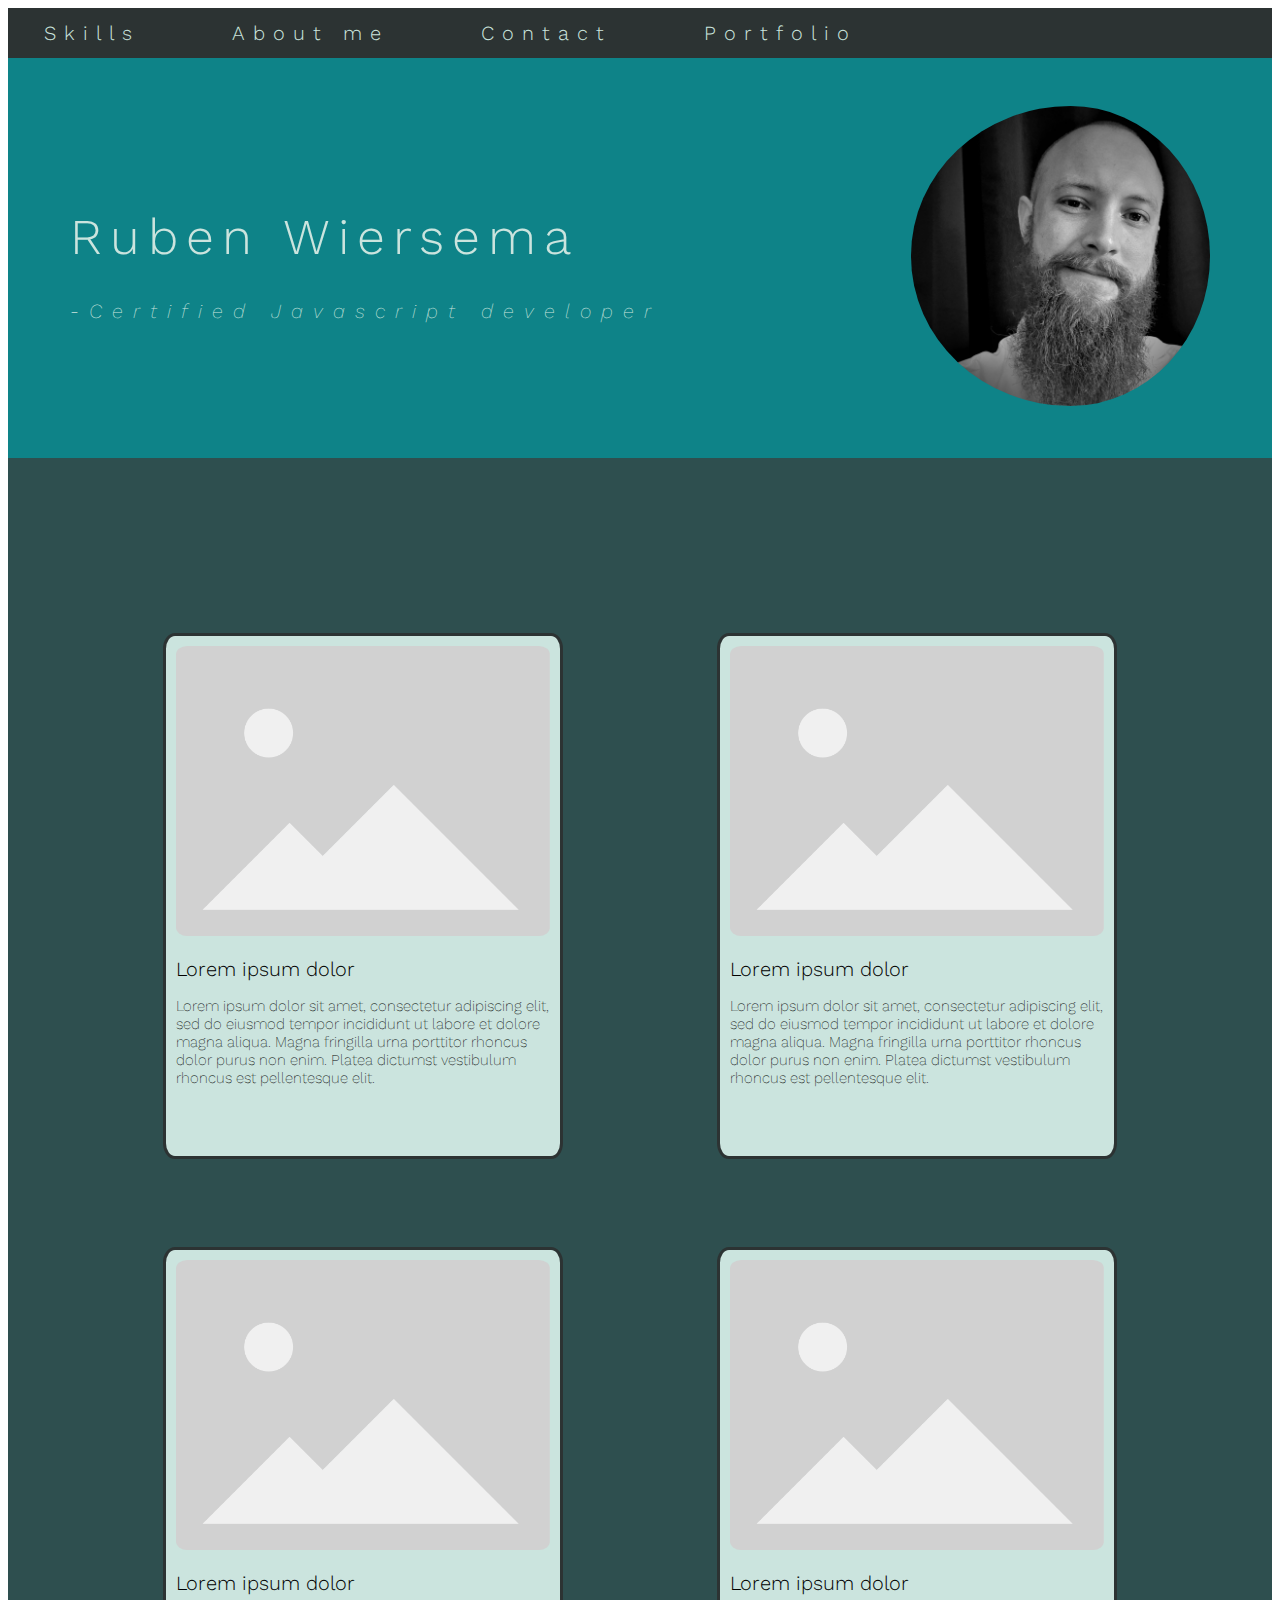
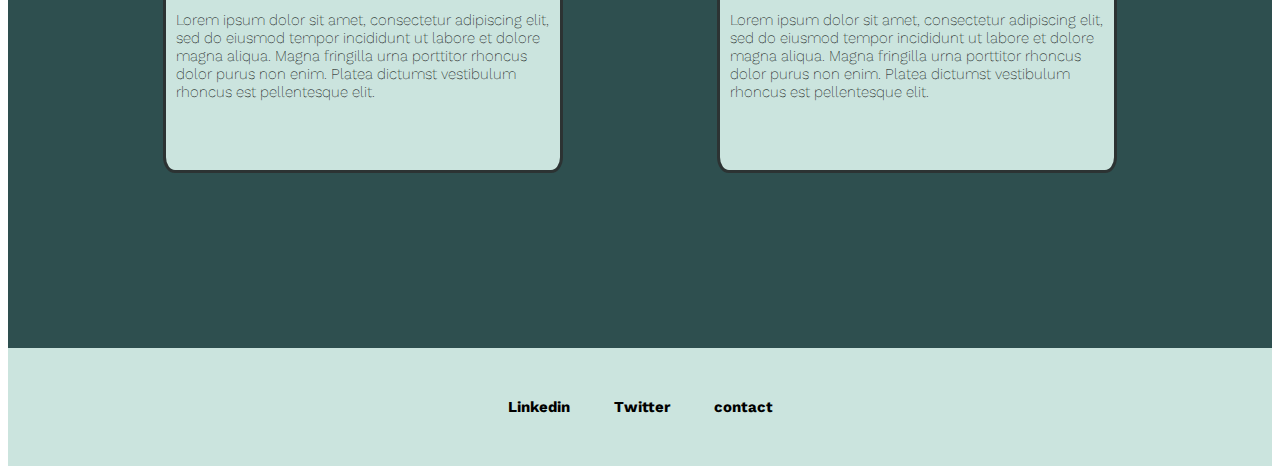
<file: index.html>
<!DOCTYPE html>
<html lang="en">

<head>
    <meta charset="UTF-8">
    <meta http-equiv="X-UA-Compatible" content="IE=edge">
    <meta name="viewport" content="width=device-width, initial-scale=1.0">
    <title>Ruben Wiersema</title>
    <link rel="preconnect" href="https://fonts.googleapis.com">
    <link rel="preconnect" href="https://fonts.gstatic.com" crossorigin>
    <link href="https://fonts.googleapis.com/css2?family=Work+Sans:ital,wght@0,300;1,200&display=swap" rel="stylesheet">
    <link rel="stylesheet" href="style.css">


</head>

<body>
    <!-- palette - https://colorhunt.co/palette/2c33332e4f4f0e8388cbe4de -->

    <section class="nav-bar">
        <div class="nav-container">
            <a href="./CV.html">
                <button class="nav-button">Skills</button>
            </a>
            <button class="nav-button">About me</button>
            <button class="nav-button">Contact</button>
            <button class="nav-button">Portfolio</button>
        </div>

    </section>

    <section class="header">
        <div class="header-container">
            <div class="text">
                <h1 class="rubenwiersema">
                    Ruben Wiersema
                </h1>
                <p class="title">
                    -Certified Javascript developer
                </p>

            </div>
            <div class="rounded-picture">
                <img class="head-picture" src="./Pictures/BW-Ruben.jpg" alt="hoofd">
            </div>

        </div>
    </section>

    <section class="portfolio"></section>
    <div class="portfolio-container">
        <div class="project-card card-1">
            <div>
                <img class="placeholder-image" src="./Pictures/Placeholder_view_vector.svg.png" alt="">
            </div>
            <Div class="text-block">
                <h2 class="web-title">
                    Lorem ipsum dolor
                </h2>
                <p class="project-text">
                    Lorem ipsum dolor sit amet, consectetur adipiscing elit, sed do eiusmod tempor incididunt ut labore
                    et dolore magna aliqua. Magna fringilla urna porttitor rhoncus dolor purus non enim. Platea dictumst
                    vestibulum rhoncus est pellentesque elit.
                </p>
            </Div>
        </div>
        <div class="project-card card-2">
            <div>
                <img class="placeholder-image" src="./Pictures/Placeholder_view_vector.svg.png" alt="">
            </div>
            <Div class="text-block">
                <h2 class="web-title">
                    Lorem ipsum dolor
                </h2>
                <p class="project-text">
                    Lorem ipsum dolor sit amet, consectetur adipiscing elit, sed do eiusmod tempor incididunt ut labore
                    et dolore magna aliqua. Magna fringilla urna porttitor rhoncus dolor purus non enim. Platea dictumst
                    vestibulum rhoncus est pellentesque elit.
                </p>
            </Div>
        </div>
        <div class="project-card card-3">
            <div>
                <img class="placeholder-image" src="./Pictures/Placeholder_view_vector.svg.png" alt="">
            </div>
            <Div class="text-block">
                <h2 class="web-title">
                    Lorem ipsum dolor
                </h2>
                <p class="project-text">
                    Lorem ipsum dolor sit amet, consectetur adipiscing elit, sed do eiusmod tempor incididunt ut labore
                    et dolore magna aliqua. Magna fringilla urna porttitor rhoncus dolor purus non enim. Platea dictumst
                    vestibulum rhoncus est pellentesque elit.
                </p>
            </Div>
        </div>
        <div class="project-card card-4">
            <div>
                <img class="placeholder-image" src="./Pictures/Placeholder_view_vector.svg.png" alt="">
            </div>
            <Div class="text-block">
                <h2 class="web-title">
                    Lorem ipsum dolor
                </h2>
                <p class="project-text">
                    Lorem ipsum dolor sit amet, consectetur adipiscing elit, sed do eiusmod tempor incididunt ut labore
                    et dolore magna aliqua. Magna fringilla urna porttitor rhoncus dolor purus non enim. Platea dictumst
                    vestibulum rhoncus est pellentesque elit.
                </p>
            </Div>
        </div>
    </div>

    <section class="footer">
        <div class="footer-container">
            <a class="footer-link">Linkedin</a>
            <a class="footer-link">Twitter</a>
            <a class="footer-link">contact</a>
        </div>
    </section>

</body>

</html>
</file>
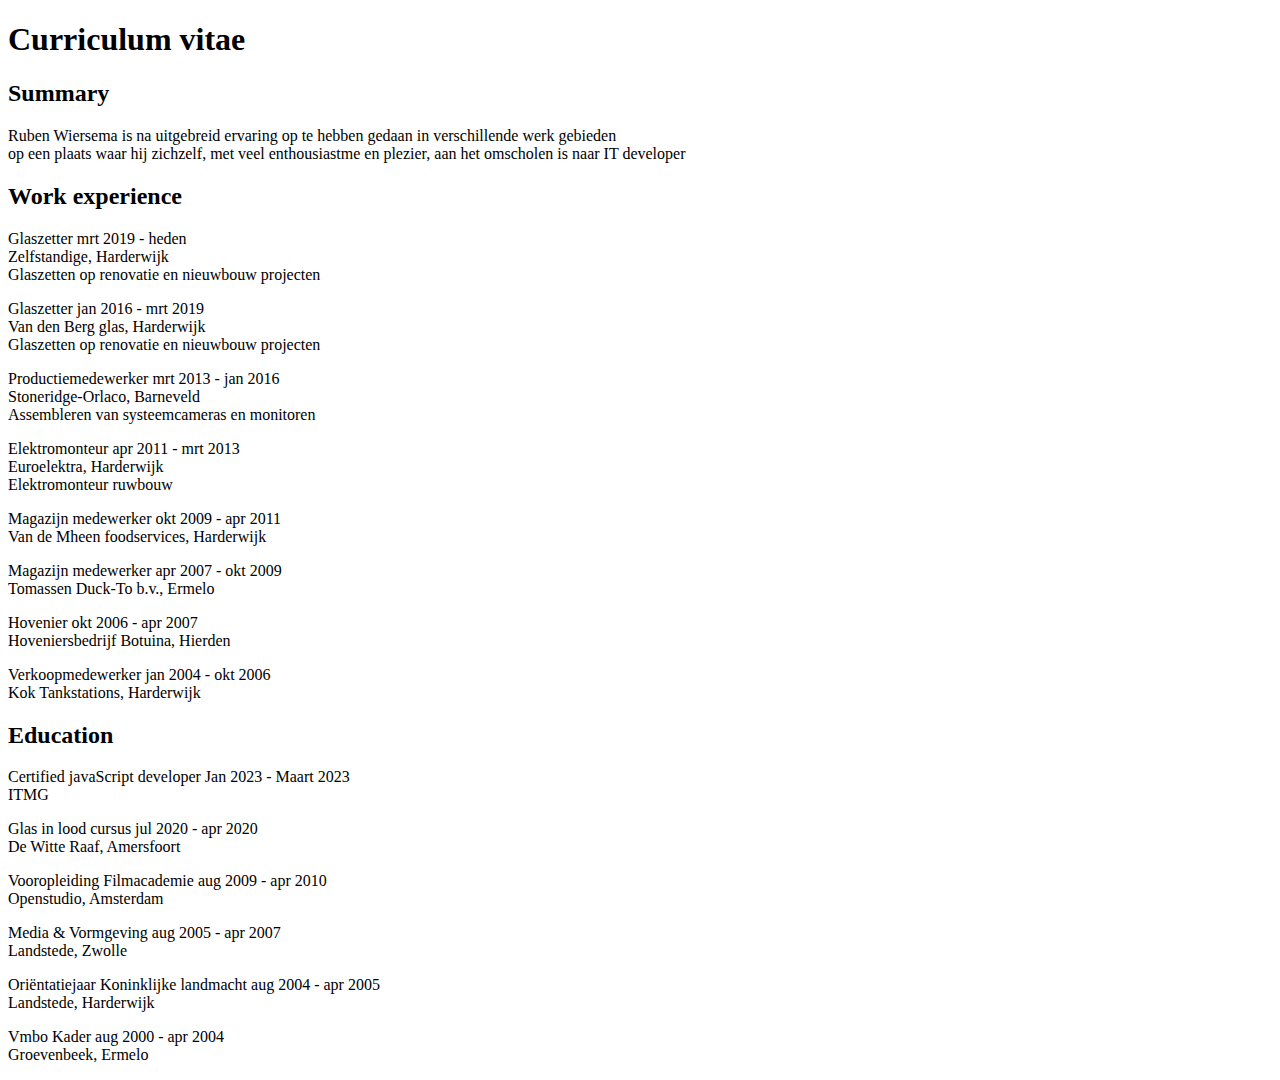
<file: CV.html>
<!DOCTYPE html>
<html lang="en">
<head>
    <meta charset="UTF-8">
    <meta name="viewport" content="width=device-width, initial-scale=1.0">
    <title>Resume</title>
</head>
<body>
    <H1>Curriculum vitae</H1>
    <H2>Summary</H2>
    <p>Ruben Wiersema is na uitgebreid ervaring op te hebben gedaan in verschillende werk gebieden <br>
        op een plaats waar hij zichzelf, met veel enthousiastme en plezier, aan het omscholen is naar IT developer</p>

    <h2>Work experience</h2>
    <p>Glaszetter mrt 2019 - heden <br>
        Zelfstandige, Harderwijk<br>
Glaszetten op renovatie en nieuwbouw projecten</p>

<p>Glaszetter jan 2016 - mrt 2019<br>
Van den Berg glas, Harderwijk<br>
Glaszetten op renovatie en nieuwbouw projecten</p>

<p>Productiemedewerker  mrt 2013 - jan 2016<br>
    Stoneridge-Orlaco, Barneveld<br>
Assembleren van systeemcameras en monitoren</p>

<p> Elektromonteur apr 2011 - mrt 2013<br>
Euroelektra, Harderwijk <br>
Elektromonteur ruwbouw
</p>

<p>Magazijn medewerker okt 2009 - apr 2011<br>
Van de Mheen foodservices, Harderwijk</p>

<p>Magazijn medewerker apr 2007 - okt 2009<br>
Tomassen Duck-To b.v., Ermelo</p>

<p>Hovenier okt 2006 - apr 2007<br>
Hoveniersbedrijf Botuina, Hierden</p>

<p>Verkoopmedewerker jan 2004 - okt 2006<br>
Kok Tankstations, Harderwijk</p>

<H2>Education</H2>

<p>Certified javaScript developer Jan 2023 - Maart 2023<br>
ITMG</p>

<p>Glas in lood cursus jul 2020 - apr 2020<br>
    De Witte Raaf, Amersfoort</p>

<p>Vooropleiding Filmacademie aug 2009 - apr 2010<br>
    Openstudio, Amsterdam</p>

<p>Media & Vormgeving aug 2005 - apr 2007<br>
    Landstede, Zwolle</p>

<p>Oriëntatiejaar Koninklijke landmacht aug 2004 - apr 2005<br>
    Landstede, Harderwijk</p>

<p>Vmbo Kader aug 2000 - apr 2004<br>
    Groevenbeek, Ermelo</p>

</body>
</html>
</file>
<file: style.css>
.nav-container{
    display: flex;
    background-color: rgb(44, 51, 51);
    height: 50px;
    gap: 50px;
    align-items: center; 
}

.nav-button{
    background-color: transparent;
    border: none;
    font-weight: 300;
    font-family: 'Work Sans', sans-serif;
    color: rgb(203, 228, 222);
    font-size: 20px;
    letter-spacing: 8px;
    margin-left: 30px;    
}

.header-container{
    display: flex;
    background-color: rgb(14, 131, 136);
    height: 400px;
    align-items: center;
    justify-content: center;
    gap: 250px;
}

.head-picture{
    height: 300px;
    border-radius: 50%;
    padding-right: 20px;
}

.rubenwiersema{
    
    font-weight: 300;
    font-family: 'Work Sans', sans-serif;
    color: rgb(203, 228, 222);
    font-size: 50px;
    letter-spacing: 8px; 
    padding-left: 20px;
}

.title{
    font-style: italic;
    font-weight: 200;
    font-family: 'Work Sans', sans-serif;
    color: rgb(203, 228, 222);
    font-size: 20px;
    letter-spacing: 10px;  
    padding-left: 20px;
}

.portfolio-container{
    display: grid;
    background-color: rgb(46, 79, 79);
    grid-template-columns: 1fr 400px 1fr 400px 1fr ;
    grid-template-rows: 1fr 3fr 0.5fr 3fr 1fr ;
}

.project-card{
    display: flex;
    flex-direction: column;
    border-radius: 3%;
    height: 500px;
    background-color: rgb(203, 228, 222);
    padding: 10px 10px 10px 10px;
    border: 3px  rgb(44, 51, 51) solid;
}

.card-1{
    grid-area: 2 / 2 / 3 / 3;
}

.card-2{
    grid-area: 2 / 4 / 3 / 5;
}

.card-3{
    grid-area: 4 / 2 / 5 / 3;
}

.card-4{
    grid-area: 4 / 4 / 5 / 5 ;
}

.placeholder-image{
    max-width: 100%;
    border-radius: 3%;   
}

.web-title{
    font-weight: 300;
    font-family: 'Work Sans', sans-serif;
    color: rgb(0, 0, 0);
    font-size: 20px;  
}

.project-text{
    font-weight: 200;
    font-family: 'Work Sans', sans-serif;
    color: rgb(0, 0, 0);
    font-size: 15px;
}

.footer-container{
    display: block;
    background-color: rgb(203, 228, 222);
    text-align: center;
    padding: 50px 0 50px 0 ;
}

.footer-link{
    
    font-weight: bold;
    font-family: 'Work Sans', sans-serif;
    color: rgb(0, 0, 0);
    font-size: 15px;
    margin: 0 20px 0 20px;
}

@media (max-width: 900px){
    .header-container{
        display: flex;
        flex-direction: column-reverse;
        background-color: rgb(14, 131, 136);
        height: 300px;
        justify-content:center;
        gap: 0;
    }

    .head-picture{
        height: 200px;
        border-radius: 50%;       
    }
    
    .rubenwiersema{
        font-weight: 300;
        font-family: 'Work Sans', sans-serif;
        color: rgb(203, 228, 222);
        font-size: 25px;
        letter-spacing: 8px; 
        text-align: center;
    }
    
    .title{
        font-style: italic;
        font-weight: 200;
        font-family: 'Work Sans', sans-serif;
        color: rgb(203, 228, 222);
        font-size: 10px;  
    }

    .nav-container{
        display: none;
    }

    .portfolio-container{
        display: flex;
        flex-direction: column;
        background-color: rgb(46, 79, 79);
        align-items: center;   
    }
    
    .project-card{
        display: flex;
        flex-direction: column;
        border-radius: 3%;
        height: 500px;
        width: 400px;
        background-color: rgb(203, 228, 222);
        padding: 10px 10px 10px 10px;
        border: 3px  rgb(44, 51, 51) solid;
        margin:50px 0px 50px 0px
    }   
}
</file>
